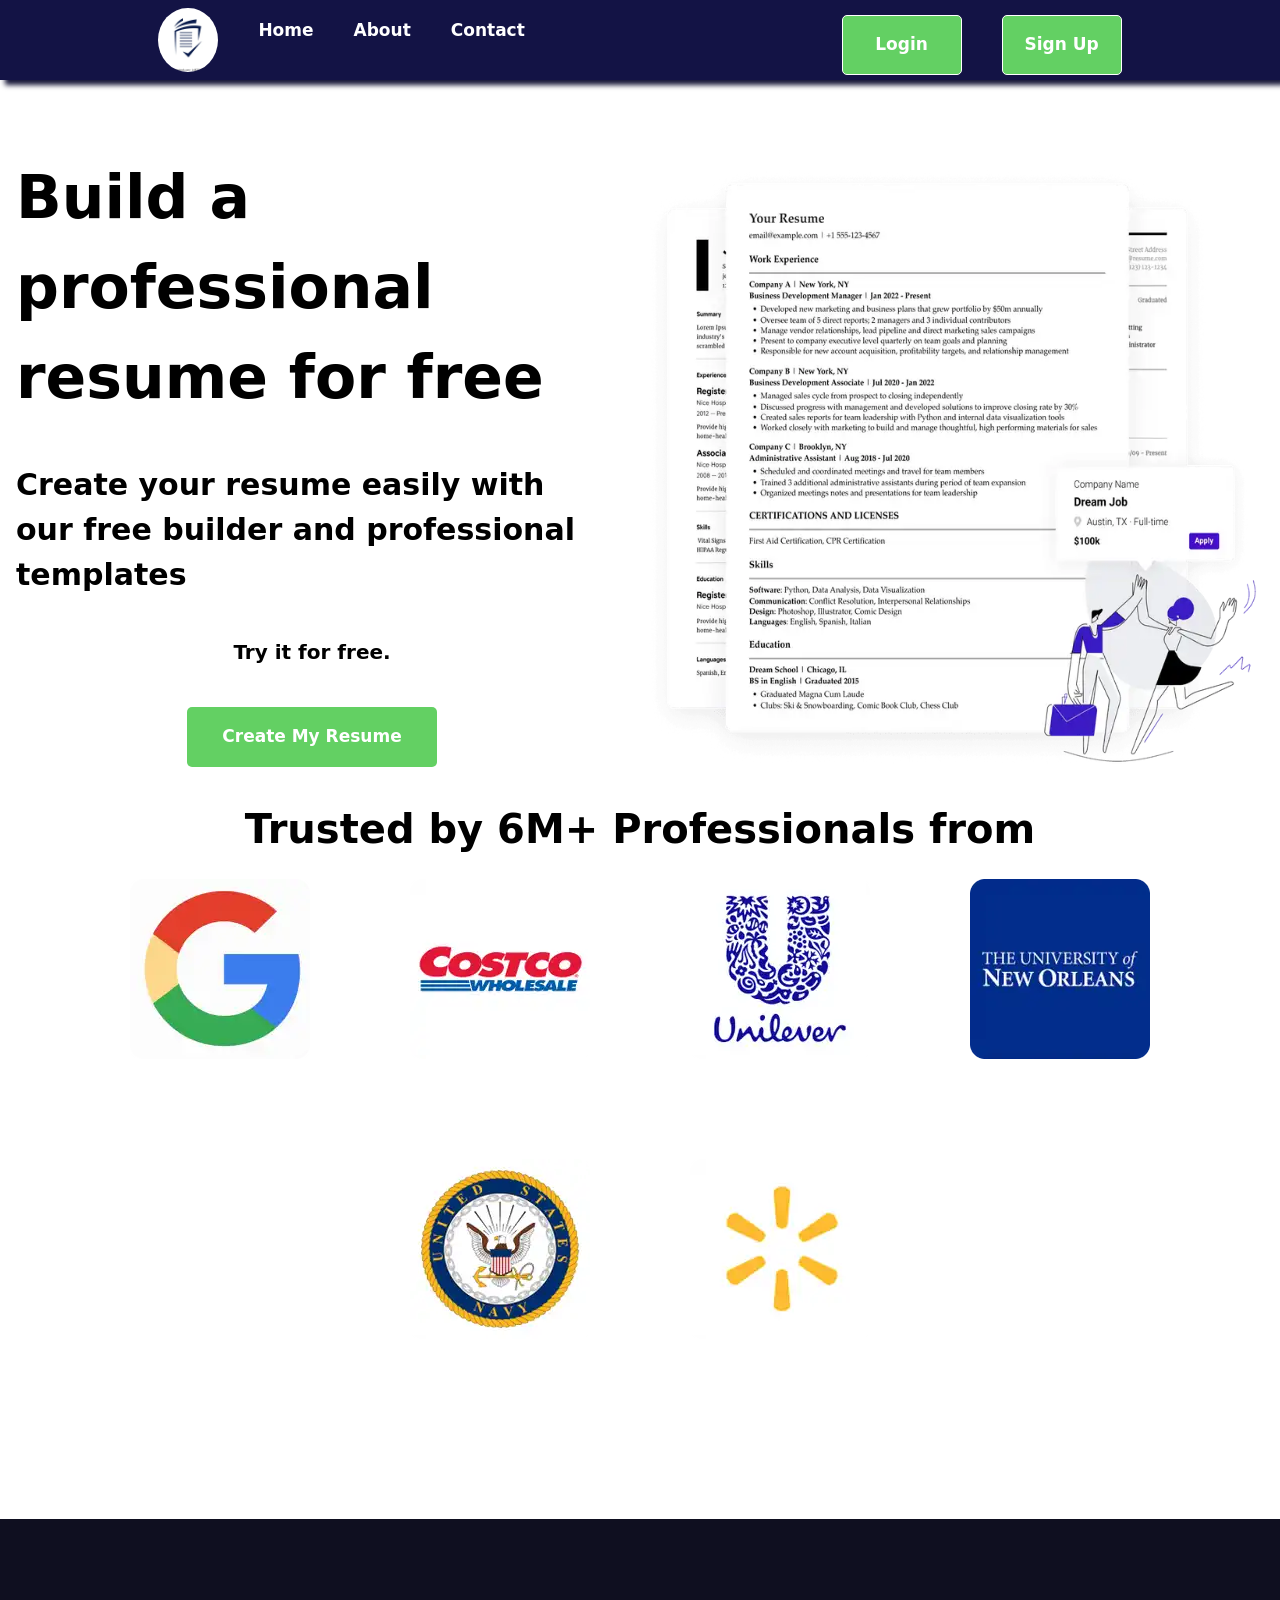
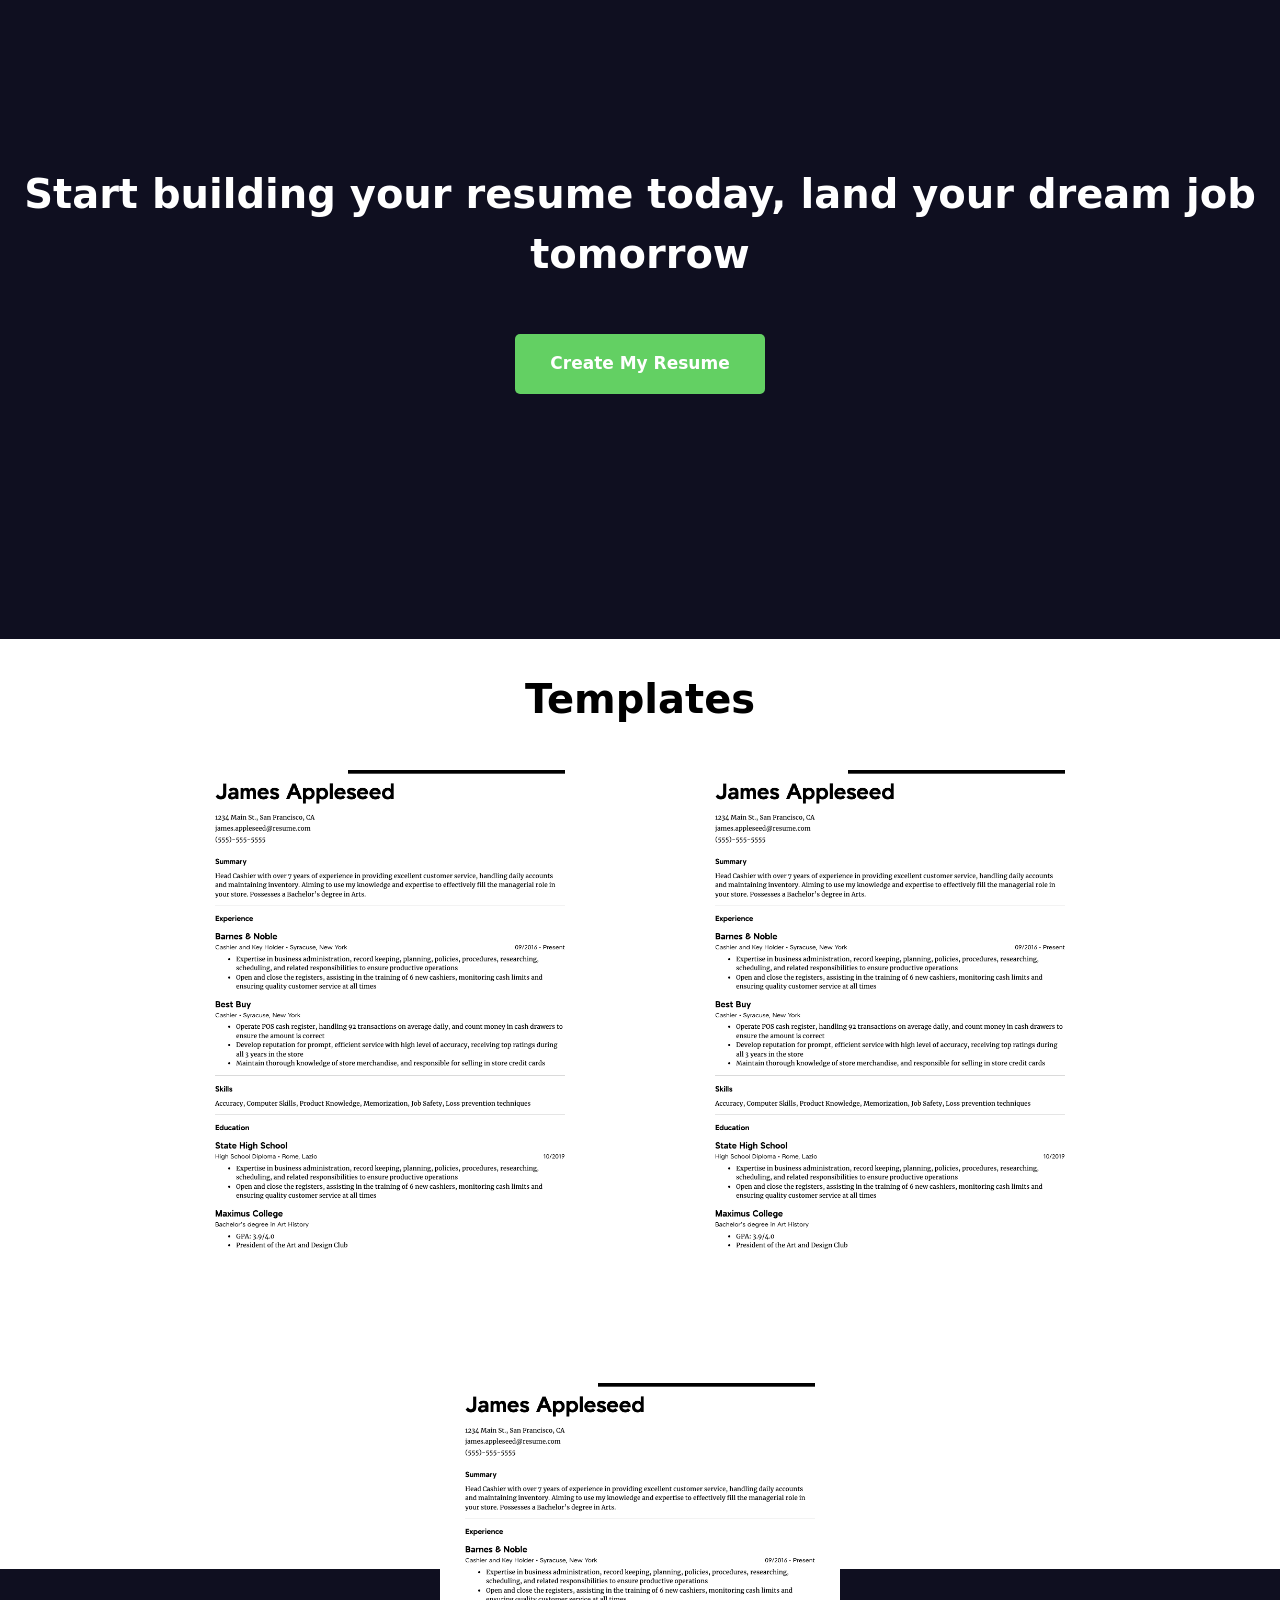
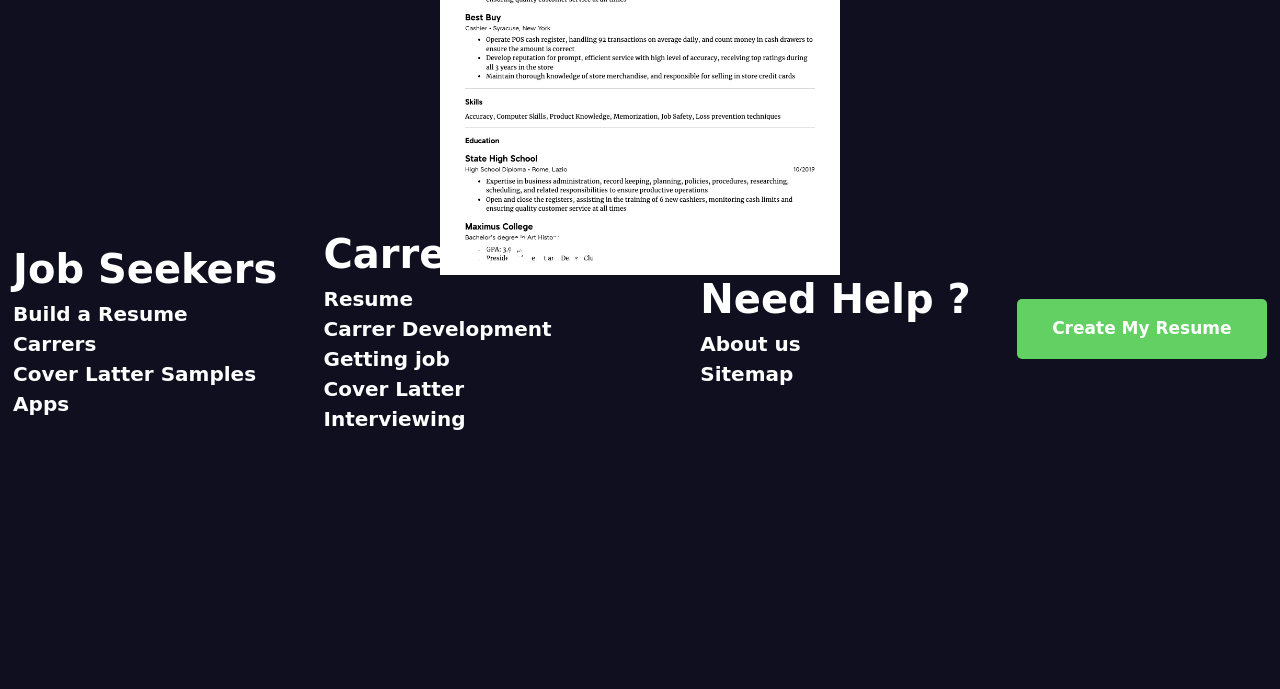
<file: src/index.html>
<!DOCTYPE html>
<html lang="en">

<head>
    <meta charset="UTF-8">
    <meta name="viewport" content="width=device-width, initial-scale=1.0">
    <title>Home Page</title>
    <link rel="stylesheet" href="output.css">
</head>


<body class= "">
    <!-- navbar -->
    <nav class="navbarDiv">
       
        <ul class="flex gap-10">
            <img src="../images/img1.webp" alt="" height="50px " width="60px">
            <li class="List"><a href="index.html" >Home</a></li>
            <li class="List"><a href="about.html" >About</a></li>
            <li class="List"><a href="contact.html" >Contact</a></li>
        </ul>
        <ul class="flex gap-10">
            <li class="navList" ><a href="../auth/login.html"  >Login</a></li>
            <li class="navList"><a href="../auth/signup.html" >Sign Up</a></li>
        </ul>
    </nav>


    <!-- middle  -->
    <div class="container mx-auto px-4 py-8 mt-10">
            <!-- <h1 class="text-3xl md:text-2xl lg:text-3xl w-[100%] font-semibold text-center text-gray-800 mb-8" id="moving-heading">
                The online resume builder getting folks hired by BBC, Google, Apple, Tesla, and Airbnb.
              </h1> -->
        <div class="flex flex-col align-middle md:flex-row  justify-center ">
            <div
                class="text-center h-auto w-50% md:text-left md:w-1/2 md:pr-8 flex flex-col gap-10 justify-center items-center ">
                <!-- <h2 class="text-4xl md:text-3xl lg:text-4xl w-[30vw]  text-gray-800 mb-4  ">Build your brand-new resume in as little as 5 minutes.
                    <span class="block text-sm md:text-base lg:text-lg">Try it for free.</span>
                </h2> -->
                <h2 class="heading">Build a professional resume for free</h2>
                <h2 class="heading2" >Create your resume easily with our free builder and professional templates</h2>
                <span class="heading3">Try it for free.</span>

                <a href="../auth/signup.html"> <button
                        class="btn">Create My Resume </button></a>
            </div>
            <div class="md:w-1/2 mt-6 md:mt-0 flex justify-center">
                <img class="w-full h-auto" src="../images/img2.webp" alt="Desktop_Image">
            </div>
        </div>
    </div>
    <div class="section01">
        <h1>Trusted by 6M+ Professionals from</h1>
        <div class="image">
           <img src="../images/Google.webp" alt="">
           <img src="../images/Costco-Wholesale.webp" alt="">
           <img src="../images/Unilever.webp" alt="">
           <img src="../images/University-of-New-Orleans.webp" alt="">
           <img src="../images/US-Navy.webp" alt="">
           <img src="../images/Walmart.webp" alt="">
        </div>

    </div>
  



    <div class="section">
        <h1>Start building your resume today, land your dream job tomorrow</h1>
        <a href="../auth/signup.html"> <button
            class="btn">Create My Resume </button></a>
    </div>



    <div class="tamplates">
          <h1>Templates</h1>
          <div class="image2">
            <img src="../images/temp1.webp" alt="" height="900px" width="400px">
            <img src="../images/temp1.webp" alt="" height="900px" width="400px">
            <img src="../images/temp1.webp" alt="" height="900px" width="400px">
          </div>
       
    </div>

    <div class="footer">
        <ul class="footer1">
            <h1>Job Seekers</h1>
            <li>Build a Resume</li>
            <li>Carrers</li>
            <li>Cover Latter Samples </li>
            <li>Apps</li>
            
        </ul >
        <ul  class="footer2">
            <h1>Carrers Advice</h1>
            <li>Resume</li>
            <li> Carrer Development</li>
            <li>Getting job </li>
            <li>Cover Latter</li>
            <li>Interviewing</li>
        </ul >
        <ul  class="footer3">
            <h1>Need Help ?</h1>
            <li>About us</li>
            <li>Sitemap</li>
        </ul>
        <ul>
            <li>
                <a href="../auth/signup.html"> <button
                        class="btn">Create My Resume </button></a>
            </li>
        </ul>

    </div>

    <!-- middle second -->
    <script src="index.js"></script>
</body>

</html>
</file>
<file: src/output.css>
/*
! tailwindcss v3.4.3 | MIT License | https://tailwindcss.com
*/

/*
1. Prevent padding and border from affecting element width. (https://github.com/mozdevs/cssremedy/issues/4)
2. Allow adding a border to an element by just adding a border-width. (https://github.com/tailwindcss/tailwindcss/pull/116)
*/

*,
::before,
::after {
  box-sizing: border-box;
  /* 1 */
  border-width: 0;
  /* 2 */
  border-style: solid;
  /* 2 */
  border-color: #e5e7eb;
  /* 2 */
}
body{
  overflow-x: hidden;
}
.navbarDiv{
  height: 80px;
  width: 100vw;
  display: flex;
  justify-content: space-around;
  align-items: center;
  background-color:rgb(19, 19, 69);
  color: white;
  position: sticky;
  top:0;
  box-shadow: 5px 5px 5px rgb(23, 23, 57);
}
.navbarDiv>ul>li{
  margin-top: 10px;
}
.navbarDiv>ul>img{
  border-radius: 50%;
}
.navbarDiv>ul>img:hover{
  transform: scale(1.05);
  transition: all 0.3s ease-in-out;
  cursor: pointer;
}
.List{
  font-size: 17px;
  font-weight: bold;
}
.List:hover{
  transform: scale(1.05);
  transition: all 0.3s ease-in-out;
}
.navList{
  height: 60px;
  width: 120px;
  background-color: rgb(99, 208, 99);
  display: flex;
  align-items: center;
  border: 1px solid white;
  justify-content: center;
  border-radius: 5px;
  font-size: 17px;
  font-weight: bold;
}
.navList:hover{
  transform: scale(1.05);
  transition: all 0.3s ease-in-out;
}
::before,
::after {
  --tw-content: '';
}
.heading{
  font-size: 60px;
  font-weight: bold;
}
.heading2{
  font-size: 30px;
  font-weight: bold;
}
.heading3{
  font-size: 20px;
  font-weight: bold;

}
.btn {
  height: 60px;
  width: 250px;
  background-color: rgb(99, 208, 99);
  color: white;
  padding: 10px 20px;
  border: none;
  border-radius: 5px;
  cursor: pointer;
  transition: background-color 0.3s ease;
  color: white;
  font-size: 17px;
  font-weight: bold;
}

.btn:hover {
  background-color: rgb(99, 208, 99);
  transform: scale(1.05);
  transition: all 0.3s ease-in-out;
}
.section{
  height: 80vh;
  width: 100vw;
  background-color: rgb(15, 15, 32);
  color: white;
  display: flex;
  flex-direction: column;
  justify-content: center;
  align-items: center;
  gap: 50px;
}
.section>h1{
  font-size: 40px;
  font-weight: bold;
  text-align: center;
}
.section01{
  height: 80vh;
  width: 100%;
  display: flex;
  flex-direction: column;
  gap: 20px;
}
.section01>h1{
  font-size: 40px;
  font-weight: bold;
  text-align: center;
}
.section01>.image{
display: flex;
gap: 100px;
align-items: center;
justify-content: center;
flex-wrap: wrap;
}
.tamplates{
  margin-top: 30px;
  height: 100vh;
  width: 100%;
  display: flex;
  flex-direction: column;
  gap: 20px;
}
.tamplates>h1{
  font-size: 40px;
  font-weight: bold;
  text-align: center;
}
.tamplates>.image2{
  display: flex;
  gap: 100px;
  align-items: center;
  justify-content: center;
  flex-wrap: wrap;
}
.footer{
  height: 80vh;
  width: 100%;
  background-color: rgb(15, 15, 32);
  display: flex;
  flex-direction: row; 
  justify-content: space-around;
  align-items: center;
  gap: 20px;
  color: white;
}
.footer1>h1{
  font-size: 40px;
  font-weight: bold;
}
.footer1>li{
  font-size: 20px;
  font-weight: bold;
}
.footer2>li{
  font-size: 20px;
  font-weight: bold;
}
.footer2>li:hover{
  transform: scale(1.02);
  transition: all 0.3s ease-in-out;
  cursor: pointer;
}
.footer1>li:hover{
  transform: scale(1.02);
  transition: all 0.3s ease-in-out;
  cursor: pointer;
}
.footer3>li:hover{
  transform: scale(1.02);
  transition: all 0.3s ease-in-out;
  cursor: pointer;
}
.footer3>li{
  font-size: 20px;
  font-weight: bold;
}
.footer2>h1{
  font-size: 40px;
  font-weight: bold;
}
.footer3>h1{
  font-size: 40px;
  font-weight: bold;
}

@media screen and (max-width: 800px) {

  .section,
  .section01,
  .tamplates,
  .footer {
    height: auto;
  }

  .footer {
    flex-direction: column;
    text-align: center;
  }

  .footer1,
  .footer2,
  .footer3 {
    margin-top: 20px;
  }

}
/* body{
  background-color: rgb(78, 76, 76);
  overflow-x: hidden;
} */
/*
1. Use a consistent sensible line-height in all browsers.
2. Prevent adjustments of font size after orientation changes in iOS.
3. Use a more readable tab size.
4. Use the user's configured `sans` font-family by default.
5. Use the user's configured `sans` font-feature-settings by default.
6. Use the user's configured `sans` font-variation-settings by default.
7. Disable tap highlights on iOS
*/

html,
:host {
  line-height: 1.5;
  /* 1 */
  -webkit-text-size-adjust: 100%;
  /* 2 */
  -moz-tab-size: 4;
  /* 3 */
  -o-tab-size: 4;
     tab-size: 4;
  /* 3 */
  font-family: ui-sans-serif, system-ui, sans-serif, "Apple Color Emoji", "Segoe UI Emoji", "Segoe UI Symbol", "Noto Color Emoji";
  /* 4 */
  font-feature-settings: normal;
  /* 5 */
  font-variation-settings: normal;
  /* 6 */
  -webkit-tap-highlight-color: transparent;
  /* 7 */
}

/*
1. Remove the margin in all browsers.
2. Inherit line-height from `html` so users can set them as a class directly on the `html` element.
*/

body {
  margin: 0;
  /* 1 */
  line-height: inherit;
  /* 2 */
}

/*
1. Add the correct height in Firefox.
2. Correct the inheritance of border color in Firefox. (https://bugzilla.mozilla.org/show_bug.cgi?id=190655)
3. Ensure horizontal rules are visible by default.
*/
.animated-text {
  animation: bounce 2s infinite;
}

@keyframes bounce {
  0% { transform: translateY(0); }
  50% { transform: translateY(-10px); }
  100% { transform: translateY(0); }
}
@keyframes moveRight {
  0% {
    transform: translateX(0);
  }
  100% {
    transform: translateX(100%);
  }
}
/* You can adjust the animation duration, timing function, etc., as needed */
/* #moving-heading {
  animation: moveRight 10s linear infinite; /* Change duration (10s) as needed */
*/
hr {
  height: 0;
  /* 1 */
  color: inherit;
  /* 2 */
  border-top-width: 1px;
  /* 3 */
}

/*
Add the correct text decoration in Chrome, Edge, and Safari.
*/

abbr:where([title]) {
  -webkit-text-decoration: underline dotted;
          text-decoration: underline dotted;
}

/*
Remove the default font size and weight for headings.
*/

h1,
h2,
h3,
h4,
h5,
h6 {
  font-size: inherit;
  font-weight: inherit;
}

/*
Reset links to optimize for opt-in styling instead of opt-out.
*/

a {
  color: inherit;
  text-decoration: inherit;
}

/*
Add the correct font weight in Edge and Safari.
*/

b,
strong {
  font-weight: bolder;
}

/*
1. Use the user's configured `mono` font-family by default.
2. Use the user's configured `mono` font-feature-settings by default.
3. Use the user's configured `mono` font-variation-settings by default.
4. Correct the odd `em` font sizing in all browsers.
*/

code,
kbd,
samp,
pre {
  font-family: ui-monospace, SFMono-Regular, Menlo, Monaco, Consolas, "Liberation Mono", "Courier New", monospace;
  /* 1 */
  font-feature-settings: normal;
  /* 2 */
  font-variation-settings: normal;
  /* 3 */
  font-size: 1em;
  /* 4 */
}

/*
Add the correct font size in all browsers.
*/

small {
  font-size: 80%;
}

/*
Prevent `sub` and `sup` elements from affecting the line height in all browsers.
*/

sub,
sup {
  font-size: 75%;
  line-height: 0;
  position: relative;
  vertical-align: baseline;
}

sub {
  bottom: -0.25em;
}

sup {
  top: -0.5em;
}

/*
1. Remove text indentation from table contents in Chrome and Safari. (https://bugs.chromium.org/p/chromium/issues/detail?id=999088, https://bugs.webkit.org/show_bug.cgi?id=201297)
2. Correct table border color inheritance in all Chrome and Safari. (https://bugs.chromium.org/p/chromium/issues/detail?id=935729, https://bugs.webkit.org/show_bug.cgi?id=195016)
3. Remove gaps between table borders by default.
*/

table {
  text-indent: 0;
  /* 1 */
  border-color: inherit;
  /* 2 */
  border-collapse: collapse;
  /* 3 */
}

/*
1. Change the font styles in all browsers.
2. Remove the margin in Firefox and Safari.
3. Remove default padding in all browsers.
*/

button,
input,
optgroup,
select,
textarea {
  font-family: inherit;
  /* 1 */
  font-feature-settings: inherit;
  /* 1 */
  font-variation-settings: inherit;
  /* 1 */
  font-size: 100%;
  /* 1 */
  font-weight: inherit;
  /* 1 */
  line-height: inherit;
  /* 1 */
  letter-spacing: inherit;
  /* 1 */
  color: inherit;
  /* 1 */
  margin: 0;
  /* 2 */
  padding: 0;
  /* 3 */
}

/*
Remove the inheritance of text transform in Edge and Firefox.
*/

button,
select {
  text-transform: none;
}

/*
1. Correct the inability to style clickable types in iOS and Safari.
2. Remove default button styles.
*/

button,
input:where([type='button']),
input:where([type='reset']),
input:where([type='submit']) {
  -webkit-appearance: button;
  /* 1 */
  background-color: transparent;
  /* 2 */
  background-image: none;
  /* 2 */
}

/*
Use the modern Firefox focus style for all focusable elements.
*/

:-moz-focusring {
  outline: auto;
}

/*
Remove the additional `:invalid` styles in Firefox. (https://github.com/mozilla/gecko-dev/blob/2f9eacd9d3d995c937b4251a5557d95d494c9be1/layout/style/res/forms.css#L728-L737)
*/

:-moz-ui-invalid {
  box-shadow: none;
}

/*
Add the correct vertical alignment in Chrome and Firefox.
*/

progress {
  vertical-align: baseline;
}

/*
Correct the cursor style of increment and decrement buttons in Safari.
*/

::-webkit-inner-spin-button,
::-webkit-outer-spin-button {
  height: auto;
}

/*
1. Correct the odd appearance in Chrome and Safari.
2. Correct the outline style in Safari.
*/

[type='search'] {
  -webkit-appearance: textfield;
  /* 1 */
  outline-offset: -2px;
  /* 2 */
}

/*
Remove the inner padding in Chrome and Safari on macOS.
*/

::-webkit-search-decoration {
  -webkit-appearance: none;
}

/*
1. Correct the inability to style clickable types in iOS and Safari.
2. Change font properties to `inherit` in Safari.
*/

::-webkit-file-upload-button {
  -webkit-appearance: button;
  /* 1 */
  font: inherit;
  /* 2 */
}

/*
Add the correct display in Chrome and Safari.
*/

summary {
  display: list-item;
}

/*
Removes the default spacing and border for appropriate elements.
*/

blockquote,
dl,
dd,
h1,
h2,
h3,
h4,
h5,
h6,
hr,
figure,
p,
pre {
  margin: 0;
}

fieldset {
  margin: 0;
  padding: 0;
}

legend {
  padding: 0;
}

ol,
ul,
menu {
  list-style: none;
  margin: 0;
  padding: 0;
}

/*
Reset default styling for dialogs.
*/

dialog {
  padding: 0;
}

/*
Prevent resizing textareas horizontally by default.
*/

textarea {
  resize: vertical;
}

/*
1. Reset the default placeholder opacity in Firefox. (https://github.com/tailwindlabs/tailwindcss/issues/3300)
2. Set the default placeholder color to the user's configured gray 400 color.
*/

input::-moz-placeholder, textarea::-moz-placeholder {
  opacity: 1;
  /* 1 */
  color: #9ca3af;
  /* 2 */
}

input::placeholder,
textarea::placeholder {
  opacity: 1;
  /* 1 */
  color: #9ca3af;
  /* 2 */
}

/*
Set the default cursor for buttons.
*/

button,
[role="button"] {
  cursor: pointer;
}

/*
Make sure disabled buttons don't get the pointer cursor.
*/

:disabled {
  cursor: default;
}

/*
1. Make replaced elements `display: block` by default. (https://github.com/mozdevs/cssremedy/issues/14)
2. Add `vertical-align: middle` to align replaced elements more sensibly by default. (https://github.com/jensimmons/cssremedy/issues/14#issuecomment-634934210)
   This can trigger a poorly considered lint error in some tools but is included by design.
*/

img,
svg,
video,
canvas,
audio,
iframe,
embed,
object {
  display: block;
  /* 1 */
  vertical-align: middle;
  /* 2 */
}

/*
Constrain images and videos to the parent width and preserve their intrinsic aspect ratio. (https://github.com/mozdevs/cssremedy/issues/14)
*/

img,
video {
  max-width: 100%;
  height: auto;
}

/* Make elements with the HTML hidden attribute stay hidden by default */

[hidden] {
  display: none;
}

*, ::before, ::after {
  --tw-border-spacing-x: 0;
  --tw-border-spacing-y: 0;
  --tw-translate-x: 0;
  --tw-translate-y: 0;
  --tw-rotate: 0;
  --tw-skew-x: 0;
  --tw-skew-y: 0;
  --tw-scale-x: 1;
  --tw-scale-y: 1;
  --tw-pan-x:  ;
  --tw-pan-y:  ;
  --tw-pinch-zoom:  ;
  --tw-scroll-snap-strictness: proximity;
  --tw-gradient-from-position:  ;
  --tw-gradient-via-position:  ;
  --tw-gradient-to-position:  ;
  --tw-ordinal:  ;
  --tw-slashed-zero:  ;
  --tw-numeric-figure:  ;
  --tw-numeric-spacing:  ;
  --tw-numeric-fraction:  ;
  --tw-ring-inset:  ;
  --tw-ring-offset-width: 0px;
  --tw-ring-offset-color: #fff;
  --tw-ring-color: rgb(59 130 246 / 0.5);
  --tw-ring-offset-shadow: 0 0 #0000;
  --tw-ring-shadow: 0 0 #0000;
  --tw-shadow: 0 0 #0000;
  --tw-shadow-colored: 0 0 #0000;
  --tw-blur:  ;
  --tw-brightness:  ;
  --tw-contrast:  ;
  --tw-grayscale:  ;
  --tw-hue-rotate:  ;
  --tw-invert:  ;
  --tw-saturate:  ;
  --tw-sepia:  ;
  --tw-drop-shadow:  ;
  --tw-backdrop-blur:  ;
  --tw-backdrop-brightness:  ;
  --tw-backdrop-contrast:  ;
  --tw-backdrop-grayscale:  ;
  --tw-backdrop-hue-rotate:  ;
  --tw-backdrop-invert:  ;
  --tw-backdrop-opacity:  ;
  --tw-backdrop-saturate:  ;
  --tw-backdrop-sepia:  ;
  --tw-contain-size:  ;
  --tw-contain-layout:  ;
  --tw-contain-paint:  ;
  --tw-contain-style:  ;
}

::backdrop {
  --tw-border-spacing-x: 0;
  --tw-border-spacing-y: 0;
  --tw-translate-x: 0;
  --tw-translate-y: 0;
  --tw-rotate: 0;
  --tw-skew-x: 0;
  --tw-skew-y: 0;
  --tw-scale-x: 1;
  --tw-scale-y: 1;
  --tw-pan-x:  ;
  --tw-pan-y:  ;
  --tw-pinch-zoom:  ;
  --tw-scroll-snap-strictness: proximity;
  --tw-gradient-from-position:  ;
  --tw-gradient-via-position:  ;
  --tw-gradient-to-position:  ;
  --tw-ordinal:  ;
  --tw-slashed-zero:  ;
  --tw-numeric-figure:  ;
  --tw-numeric-spacing:  ;
  --tw-numeric-fraction:  ;
  --tw-ring-inset:  ;
  --tw-ring-offset-width: 0px;
  --tw-ring-offset-color: #fff;
  --tw-ring-color: rgb(59 130 246 / 0.5);
  --tw-ring-offset-shadow: 0 0 #0000;
  --tw-ring-shadow: 0 0 #0000;
  --tw-shadow: 0 0 #0000;
  --tw-shadow-colored: 0 0 #0000;
  --tw-blur:  ;
  --tw-brightness:  ;
  --tw-contrast:  ;
  --tw-grayscale:  ;
  --tw-hue-rotate:  ;
  --tw-invert:  ;
  --tw-saturate:  ;
  --tw-sepia:  ;
  --tw-drop-shadow:  ;
  --tw-backdrop-blur:  ;
  --tw-backdrop-brightness:  ;
  --tw-backdrop-contrast:  ;
  --tw-backdrop-grayscale:  ;
  --tw-backdrop-hue-rotate:  ;
  --tw-backdrop-invert:  ;
  --tw-backdrop-opacity:  ;
  --tw-backdrop-saturate:  ;
  --tw-backdrop-sepia:  ;
  --tw-contain-size:  ;
  --tw-contain-layout:  ;
  --tw-contain-paint:  ;
  --tw-contain-style:  ;
}

.container {
  width: 100%;
}

@media (min-width: 640px) {
  .container {
    max-width: 640px;
  }
}

@media (min-width: 768px) {
  .container {
    max-width: 768px;
  }
}

@media (min-width: 1024px) {
  .container {
    max-width: 1024px;
  }
}

@media (min-width: 1280px) {
  .container {
    max-width: 1280px;
  }
}

@media (min-width: 1536px) {
  .container {
    max-width: 1536px;
  }
}

.fixed {
  position: fixed;
}

.top-0 {
  top: 0px;
}

.left-0 {
  left: 0px;
}

.right-0 {
  right: 0px;
}

.mx-auto {
  margin-left: auto;
  margin-right: auto;
}

.mb-4 {
  margin-bottom: 1rem;
}

.mb-8 {
  margin-bottom: 2rem;
}

.mt-6 {
  margin-top: 1.5rem;
}

.mt-10 {
  margin-top: 2.5rem;
}

.ml-9 {
  margin-left: 2.25rem;
}

.ml-10 {
  margin-left: 2.5rem;
}

.block {
  display: block;
}

.flex {
  display: flex;
}

.h-\[\] {
  height: ;
}

.h-\[80vh\] {
  height: 80vh;
}

.h-\[100vh\] {
  height: 100vh;
}

.h-\[120vh\] {
  height: 120vh;
}

.h-auto {
  height: auto;
}

.w-\[\] {
  width: ;
}

.w-\[80\] {
  width: 80;
}

.w-\[80vw\] {
  width: 80vw;
}

.w-\[100vw\] {
  width: 100vw;
}

.w-full {
  width: 100%;
}

.w-\[30vw\] {
  width: 30vw;
}

.w-\[50vw\] {
  width: 50vw;
}

.w-\[10\] {
  width: 10;
}

.w-\[10\%\] {
  width: 10%;
}

.w-\[10px\] {
  width: 10px;
}

.w-\[30\%\] {
  width: 30%;
}

.flex-col {
  flex-direction: column;
}

.items-center {
  align-items: center;
}

.justify-center {
  justify-content: center;
}

.justify-between {
  justify-content: space-between;
}

.justify-evenly {
  justify-content: space-evenly;
}

.gap-4 {
  gap: 1rem;
}

.gap-10 {
  gap: 2.5rem;
}

.gap-7 {
  gap: 1.75rem;
}

.gap-8 {
  gap: 2rem;
}

.rounded {
  border-radius: 0.25rem;
}

.bg-slate-600 {
  --tw-bg-opacity: 1;
  background-color: rgb(71 85 105 / var(--tw-bg-opacity));
}

.bg-gray-200 {
  --tw-bg-opacity: 1;
  background-color: rgb(229 231 235 / var(--tw-bg-opacity));
}

.bg-gray-600 {
  --tw-bg-opacity: 1;
  background-color: rgb(75 85 99 / var(--tw-bg-opacity));
}

.bg-blue-500 {
  --tw-bg-opacity: 1;
  background-color: rgb(59 130 246 / var(--tw-bg-opacity));
}

.bg-gradient-to-r {
  background-image: linear-gradient(to right, var(--tw-gradient-stops));
}

.from-purple-600 {
  --tw-gradient-from: #9333ea var(--tw-gradient-from-position);
  --tw-gradient-to: rgb(147 51 234 / 0) var(--tw-gradient-to-position);
  --tw-gradient-stops: var(--tw-gradient-from), var(--tw-gradient-to);
}

.to-indigo-600 {
  --tw-gradient-to: #4f46e5 var(--tw-gradient-to-position);
}

.p-4 {
  padding: 1rem;
}

.px-4 {
  padding-left: 1rem;
  padding-right: 1rem;
}

.py-2 {
  padding-top: 0.5rem;
  padding-bottom: 0.5rem;
}

.py-8 {
  padding-top: 2rem;
  padding-bottom: 2rem;
}

.text-center {
  text-align: center;
}

.text-4xl {
  font-size: 2.25rem;
  line-height: 2.5rem;
}

.text-2xl {
  font-size: 1.5rem;
  line-height: 2rem;
}

.text-3xl {
  font-size: 1.875rem;
  line-height: 2.25rem;
}

.text-sm {
  font-size: 0.875rem;
  line-height: 1.25rem;
}

.font-bold {
  font-weight: 700;
}

.font-semibold {
  font-weight: 600;
}

.text-blue-600 {
  --tw-text-opacity: 1;
  color: rgb(37 99 235 / var(--tw-text-opacity));
}

.text-black {
  --tw-text-opacity: 1;
  color: rgb(0 0 0 / var(--tw-text-opacity));
}

.text-white {
  --tw-text-opacity: 1;
  color: rgb(255 255 255 / var(--tw-text-opacity));
}

.text-gray-800 {
  --tw-text-opacity: 1;
  color: rgb(31 41 55 / var(--tw-text-opacity));
}

.hover\:bg-blue-600:hover {
  --tw-bg-opacity: 1;
  background-color: rgb(37 99 235 / var(--tw-bg-opacity));
}

.hover\:text-blue-800:hover {
  --tw-text-opacity: 1;
  color: rgb(30 64 175 / var(--tw-text-opacity));
}

.hover\:text-yellow-300:hover {
  --tw-text-opacity: 1;
  color: rgb(253 224 71 / var(--tw-text-opacity));
}

@media (min-width: 768px) {
  .md\:mt-0 {
    margin-top: 0px;
  }

  .md\:w-1\/2 {
    width: 50%;
  }

  .md\:flex-row {
    flex-direction: row;
  }

  .md\:pr-8 {
    padding-right: 2rem;
  }

  .md\:text-left {
    text-align: left;
  }

  .md\:text-3xl {
    font-size: 1.875rem;
    line-height: 2.25rem;
  }

  .md\:text-4xl {
    font-size: 2.25rem;
    line-height: 2.5rem;
  }

  .md\:text-base {
    font-size: 1rem;
    line-height: 1.5rem;
  }

  .md\:text-2xl {
    font-size: 1.5rem;
    line-height: 2rem;
  }
}

@media (min-width: 1024px) {
  .lg\:text-4xl {
    font-size: 2.25rem;
    line-height: 2.5rem;
  }

  .lg\:text-5xl {
    font-size: 3rem;
    line-height: 1;
  }

  .lg\:text-lg {
    font-size: 1.125rem;
    line-height: 1.75rem;
  }

  .lg\:text-3xl {
    font-size: 1.875rem;
    line-height: 2.25rem;
  }
}
</file>
